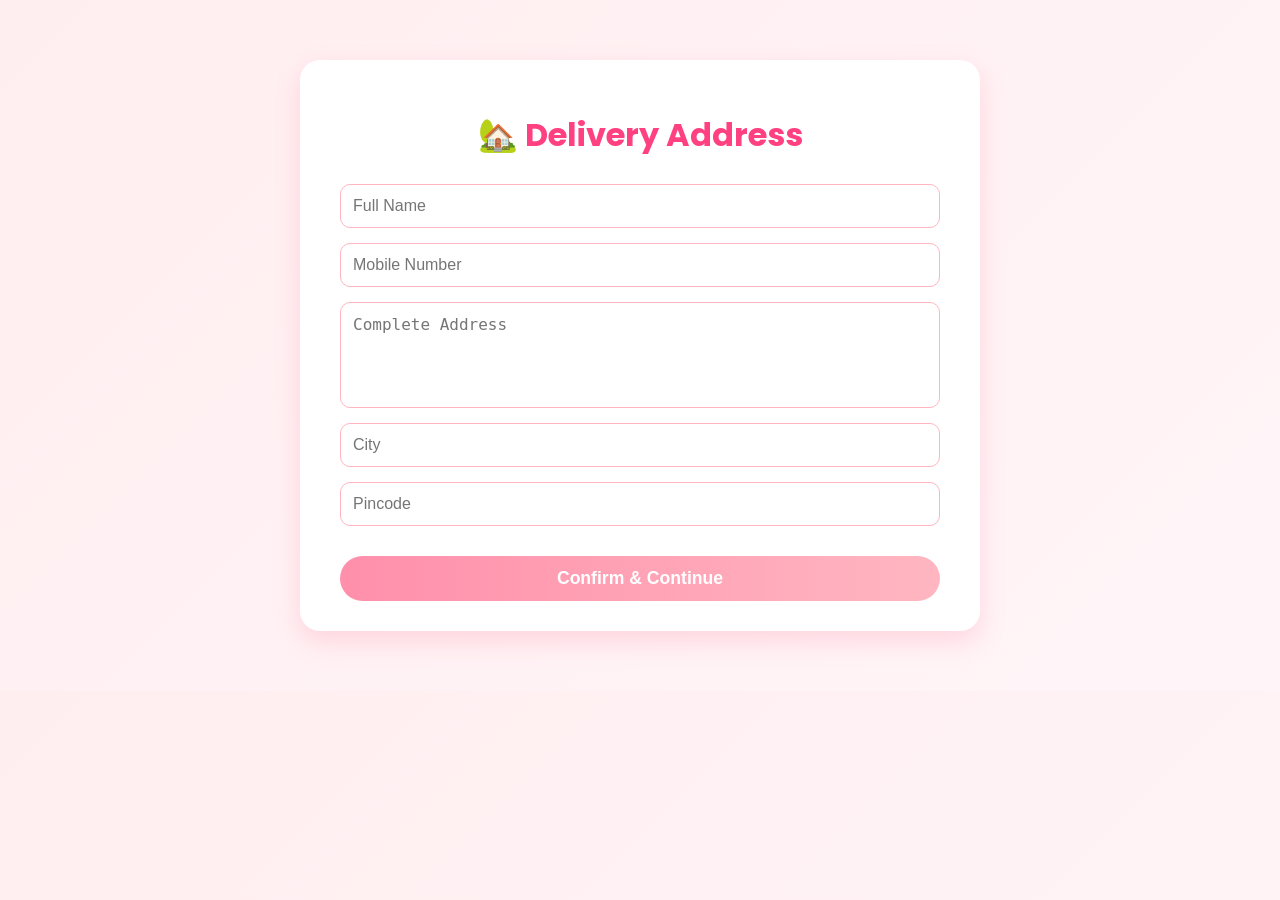
<file: address.html>
<!DOCTYPE html>
<html lang="en">
<head>
<meta charset="UTF-8">
<meta name="viewport" content="width=device-width, initial-scale=1.0">
<title>Delivery Address - Frosty Delights</title>
<link href="https://fonts.googleapis.com/css2?family=Poppins:wght@400;600&display=swap" rel="stylesheet">
<style>
  body {
    font-family: 'Poppins', sans-serif;
    background: linear-gradient(135deg, #ffeef0, #fff5f8);
    margin: 0;
    padding: 0;
  }

  .container {
    max-width: 600px;
    background: #fff;
    margin: 60px auto;
    padding: 30px 40px;
    border-radius: 20px;
    box-shadow: 0 10px 25px rgba(255, 128, 160, 0.25);
  }

  h1 {
    text-align: center;
    color: #ff4081;
    margin-bottom: 25px;
  }

  form {
    display: flex;
    flex-direction: column;
    gap: 15px;
  }

  input, textarea {
    padding: 12px;
    border-radius: 10px;
    border: 1px solid #ffb6c1;
    outline: none;
    font-size: 1rem;
  }

  input:focus, textarea:focus {
    border-color: #ff4081;
    box-shadow: 0 0 6px rgba(255, 64, 129, 0.3);
  }

  textarea {
    resize: none;
    height: 80px;
  }

  .btn {
    margin-top: 15px;
    background: linear-gradient(90deg, #ff8fab, #ffb6c1);
    border: none;
    padding: 12px;
    color: white;
    font-weight: 600;
    border-radius: 25px;
    font-size: 1.1rem;
    cursor: pointer;
    transition: 0.3s;
  }

  .btn:hover {
    background: linear-gradient(90deg, #ffb6c1, #ff8fab);
  }
</style>
</head>
<body>

<div class="container">
  <h1>🏡 Delivery Address</h1>
  <form id="addressForm">
    <input type="text" id="name" placeholder="Full Name" required>
    <input type="text" id="phone" placeholder="Mobile Number" required>
    <textarea id="address" placeholder="Complete Address" required></textarea>
    <input type="text" id="city" placeholder="City" required>
    <input type="text" id="pincode" placeholder="Pincode" required>
    <button type="submit" class="btn">Confirm & Continue</button>
  </form>
</div>

<script>
  document.getElementById("addressForm").addEventListener("submit", function(e) {
    e.preventDefault();

    const addressData = {
      name: document.getElementById("name").value,
      phone: document.getElementById("phone").value,
      address: document.getElementById("address").value,
      city: document.getElementById("city").value,
      pincode: document.getElementById("pincode").value
    };

    localStorage.setItem("address", JSON.stringify(addressData));

    alert("Address saved successfully!");
    window.location.href = "order-confirm.html";
  });
</script>

</body>
</html>
</file>
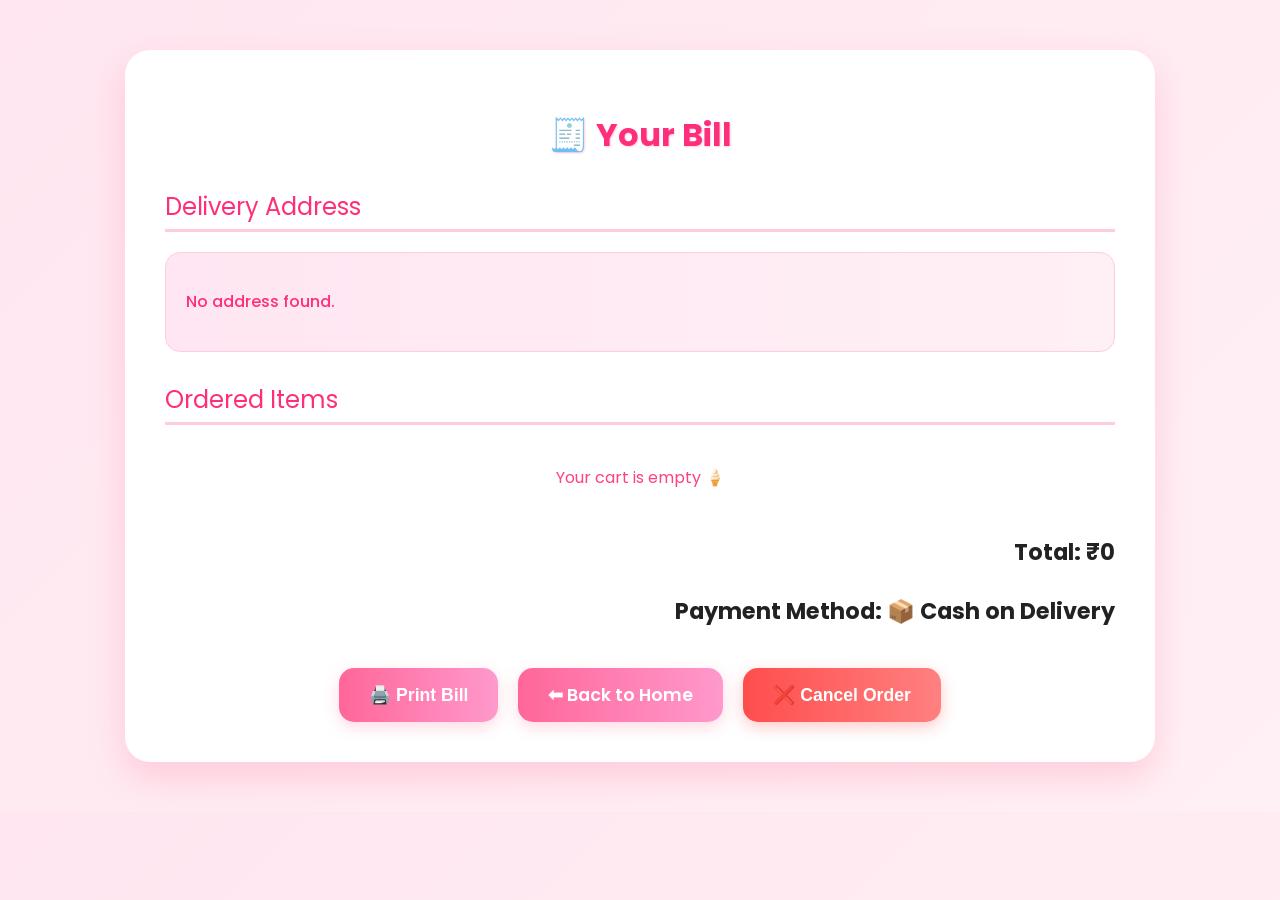
<file: bill.html>
<!DOCTYPE html>
<html lang="en">
<head>
<meta charset="UTF-8">
<meta name="viewport" content="width=device-width, initial-scale=1.0">
<title>Bill - Frosty Delights</title>
<link href="https://fonts.googleapis.com/css2?family=Poppins:wght@400;600&display=swap" rel="stylesheet">
<style>
  body {
    font-family: 'Poppins', sans-serif;
    background: linear-gradient(135deg,#ffe6f0,#fff0f5);
    margin: 0;
    padding: 0;
    color: #333;
  }

  .bill-container {
    max-width: 950px;
    margin: 50px auto;
    background: #fff;
    padding: 40px;
    border-radius: 25px;
    box-shadow: 0 15px 35px rgba(255,128,160,0.3);
    transition: 0.3s;
  }

  .bill-container:hover {
    box-shadow: 0 20px 40px rgba(255,128,160,0.4);
  }

  h1 {
    text-align: center;
    color: #ff2e7a;
    font-size: 2rem;
    margin-bottom: 30px;
    text-shadow: 1px 1px 2px #ffd1e3;
  }

  .section-title {
    font-size: 1.5rem;
    color: #ff2e7a;
    border-bottom: 3px solid #ffccd9;
    padding-bottom: 5px;
    margin-bottom: 20px;
  }

  .address-box {
    background: linear-gradient(90deg,#ffe6f2,#fff0f5);
    padding: 20px;
    border-radius: 15px;
    border: 1px solid #ffcce0;
    margin-bottom: 30px;
    line-height: 1.6;
    font-weight: 500;
    color: #ff2e7a;
  }

  .bill-item {
    display: flex;
    justify-content: space-between;
    align-items: center;
    background: #fff0f5;
    border-radius: 15px;
    padding: 15px 20px;
    margin-bottom: 15px;
    box-shadow: 0 5px 15px rgba(255,128,160,0.2);
    transition: 0.3s;
  }

  .bill-item:hover {
    transform: translateY(-3px);
    box-shadow: 0 8px 20px rgba(255,128,160,0.3);
  }

  .bill-item img {
    width: 90px;
    height: 90px;
    border-radius: 15px;
    object-fit: cover;
    border: 2px solid #ff99b3;
  }

  .item-details {
    flex: 1;
    margin-left: 20px;
  }

  .item-details h3 {
    margin: 0;
    color: #ff2e7a;
    font-size: 1.2rem;
  }

  .item-details p {
    margin: 5px 0;
    font-size: 0.95rem;
    color: #555;
  }

  .item-total {
    font-weight: 600;
    font-size: 1.1rem;
    color: #ff2e7a;
  }

  .total, .payment-method {
    text-align: right;
    font-size: 1.4rem;
    color: #222;
    margin-top: 25px;
    font-weight: 700;
  }

  .button-group {
    display: flex;
    justify-content: center;
    gap: 20px;
    margin-top: 40px;
    flex-wrap: wrap;
  }

  .action-btn {
    padding: 14px 30px;
    border-radius: 15px;
    font-weight: 600;
    font-size: 1.1rem;
    border: none;
    cursor: pointer;
    background: linear-gradient(90deg,#ff6699,#ff99cc);
    color: white;
    text-decoration: none;
    transition: 0.4s;
    box-shadow: 0 5px 15px rgba(255,128,160,0.3);
  }

  .action-btn:hover {
    background: linear-gradient(90deg,#ff99cc,#ff6699);
    transform: translateY(-2px);
    box-shadow: 0 8px 20px rgba(255,128,160,0.4);
  }

  .cancel-btn {
    padding: 14px 30px;
    border-radius: 15px;
    font-weight: 600;
    font-size: 1.1rem;
    border: none;
    cursor: pointer;
    background: linear-gradient(90deg,#ff4d4d,#ff8080);
    color: white;
    transition: 0.4s;
    box-shadow: 0 5px 15px rgba(255,77,77,0.3);
  }

  .cancel-btn:hover {
    background: linear-gradient(90deg,#ff8080,#ff4d4d);
    transform: translateY(-2px);
    box-shadow: 0 8px 20px rgba(255,77,77,0.4);
  }

  /* Print view: hide buttons */
  @media print {
    .button-group {
      display: none;
    }
    body {
      background: #fff;
    }
    .bill-container {
      box-shadow: none;
      border-radius: 0;
      margin: 0;
      padding: 20px;
    }
  }
</style>
</head>
<body>

<div class="bill-container">
  <h1>🧾 Your Bill</h1>

  <!-- Delivery Address -->
  <div class="section-title">Delivery Address</div>
  <div class="address-box" id="addressBox">Loading address...</div>

  <!-- Ordered Items -->
  <div class="section-title">Ordered Items</div>
  <div id="billItems"></div>

  <!-- Total & Payment -->
  <div class="total" id="billTotal"></div>
  <div class="payment-method" id="paymentMethod"></div>

  <!-- Buttons -->
  <div class="button-group">
    <button class="action-btn" onclick="window.print()">🖨️ Print Bill</button>
    <a href="index.html" class="action-btn">⬅ Back to Home</a>
    <button class="cancel-btn" onclick="cancelOrder()">❌ Cancel Order</button>
  </div>
</div>

<script>
  const billContainer = document.getElementById("billItems");
  const totalDisplay = document.getElementById("billTotal");
  const paymentDisplay = document.getElementById("paymentMethod");
  const addressBox = document.getElementById("addressBox");

  const cart = JSON.parse(localStorage.getItem("cart")) || [];
  const paymentMethod = localStorage.getItem("paymentMethod") || "Not selected";
  const addressData = JSON.parse(localStorage.getItem("address"));

  // Display Address
  if(addressData) {
    addressBox.innerHTML = `
      <strong>${addressData.name}</strong><br>
      📞 ${addressData.phone}<br>
      🏡 ${addressData.address}, ${addressData.city} - ${addressData.pincode}
    `;
  } else {
    addressBox.innerHTML = "<p>No address found.</p>";
  }

  // Display Cart Items
  let total = 0;
  if(cart.length === 0) {
    billContainer.innerHTML = "<p style='text-align:center; padding:20px; color:#ff4081;'>Your cart is empty 🍦</p>";
  } else {
    cart.forEach(item => {
      const quantity = item.quantity || 1;
      const itemTotal = item.price * quantity;
      total += itemTotal;

      const div = document.createElement("div");
      div.className = "bill-item";
      div.innerHTML = `
        <img src="${item.image}" alt="${item.name}">
        <div class="item-details">
          <h3>${item.name}</h3>
          <p>₹${item.price} × ${quantity}</p>
        </div>
        <div class="item-total">₹${itemTotal}</div>
      `;
      billContainer.appendChild(div);
    });
  }

  totalDisplay.textContent = "Total: ₹" + total;
  paymentDisplay.textContent = "Payment Method: " + (paymentMethod === "Online" ? "💳 Online Payment" : "📦 Cash on Delivery");

  // Cancel Order: immediately redirect to home
  function cancelOrder() {
    localStorage.removeItem("cart");
    localStorage.removeItem("paymentMethod");
    window.location.href = "index.html";
  }
</script>

</body>
</html>
</file>
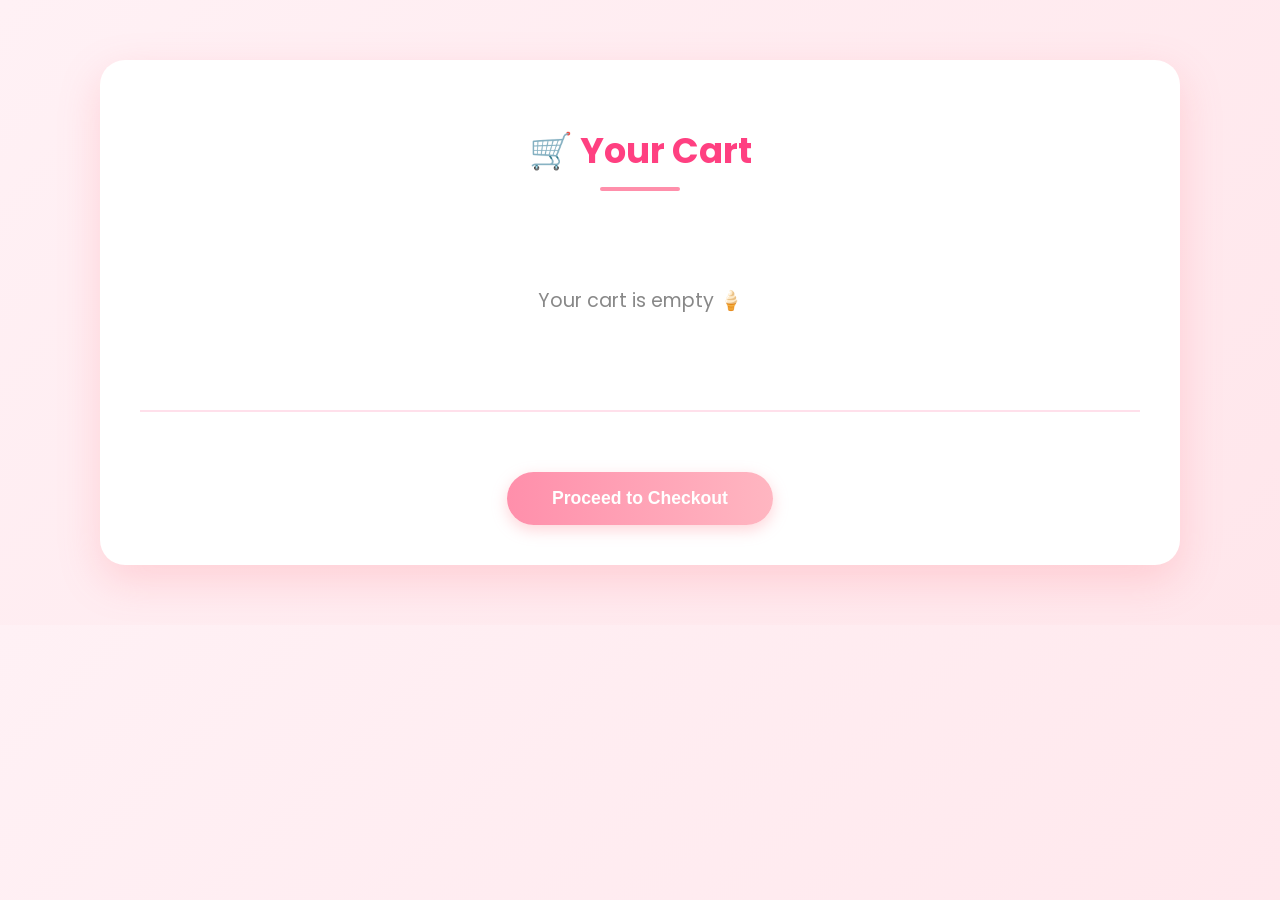
<file: cart.html>
<!DOCTYPE html>
<html lang="en">
<head>
<meta charset="UTF-8">
<meta name="viewport" content="width=device-width, initial-scale=1.0">
<title>Your Cart - Frosty Delights</title>
<link href="https://fonts.googleapis.com/css2?family=Poppins:wght@400;600&display=swap" rel="stylesheet">
<style>
  /* 🌈 General Page Styling */
  body {
    font-family: 'Poppins', sans-serif;
    background: linear-gradient(135deg, #fff1f5, #ffe6eb);
    margin: 0;
    padding: 0;
    color: #333;
  }

  .cart-container {
    max-width: 1000px;
    margin: 60px auto;
    background: #fff;
    border-radius: 25px;
    box-shadow: 0 15px 40px rgba(255, 122, 137, 0.25);
    padding: 40px;
    animation: fadeIn 1s ease;
  }

  h1 {
    text-align: center;
    color: #ff4081;
    margin-bottom: 35px;
    font-size: 2.2rem;
    position: relative;
  }

  h1::after {
    content: '';
    display: block;
    width: 80px;
    height: 4px;
    background: #ff8fab;
    margin: 10px auto 0;
    border-radius: 2px;
  }

  /* 🧁 Cart Items */
  .cart-item {
    display: flex;
    align-items: center;
    justify-content: space-between;
    border-bottom: 1px dashed #f1c6d1;
    padding: 20px 0;
    gap: 20px;
    flex-wrap: wrap;
    transition: transform 0.3s ease;
  }

  .cart-item:hover {
    transform: translateY(-3px);
  }

  .cart-item img {
    width: 90px;
    height: 90px;
    border-radius: 15px;
    object-fit: cover;
    box-shadow: 0 4px 10px rgba(255, 150, 160, 0.3);
  }

  .cart-details {
    flex: 1;
    min-width: 220px;
  }

  .cart-details h3 {
    margin: 0;
    color: #ff5c93;
    font-size: 1.3rem;
  }

  .cart-details p {
    margin: 6px 0;
    color: #666;
    font-size: 1rem;
  }

  /* 🧮 Quantity Controls */
  .quantity {
    display: flex;
    align-items: center;
    gap: 10px;
    margin-top: 8px;
  }

  .quantity button {
    border: none;
    background: #ff8fab;
    color: white;
    padding: 6px 12px;
    border-radius: 8px;
    cursor: pointer;
    font-weight: bold;
    transition: all 0.3s ease;
  }

  .quantity button:hover {
    background: #ff6388;
    transform: scale(1.1);
  }

  .quantity span {
    min-width: 25px;
    text-align: center;
    font-weight: 600;
    font-size: 1rem;
    color: #444;
  }

  /* 💰 Product Total Price */
  .item-total {
    font-size: 1.1rem;
    color: #222;
    font-weight: 600;
  }

  /* 🗑 Remove Button */
  .btn-remove {
    background: #ffe0e6;
    border: none;
    color: #ff4e78;
    padding: 10px 18px;
    border-radius: 12px;
    cursor: pointer;
    font-weight: 600;
    transition: 0.3s;
  }

  .btn-remove:hover {
    background: #ff8fab;
    color: white;
  }

  /* 💖 Total Summary */
  .total {
    text-align: right;
    font-size: 1.4rem;
    color: #222;
    margin-top: 35px;
    font-weight: 700;
    border-top: 2px solid #ffe0eb;
    padding-top: 20px;
  }

  /* 🛍 Checkout Button */
  .btn-checkout {
    display: block;
    margin: 40px auto 0;
    background: linear-gradient(90deg, #ff8fab, #ffb6c1);
    color: white;
    border: none;
    padding: 16px 45px;
    border-radius: 30px;
    font-size: 1.1rem;
    cursor: pointer;
    font-weight: 600;
    transition: 0.3s ease;
    box-shadow: 0 5px 15px rgba(255, 150, 160, 0.4);
  }

  .btn-checkout:hover {
    background: linear-gradient(90deg, #ffb6c1, #ff8fab);
    transform: translateY(-3px);
  }

  /* 🍦 Empty Cart */
  .empty {
    text-align: center;
    padding: 60px;
    font-size: 1.2rem;
    color: #888;
  }

  @keyframes fadeIn {
    from { opacity: 0; transform: translateY(20px); }
    to { opacity: 1; transform: translateY(0); }
  }

  /* 📱 Responsive */
  @media (max-width: 700px) {
    .cart-item {
      flex-direction: column;
      text-align: center;
    }
    .cart-details {
      margin-bottom: 10px;
    }
    .item-total {
      margin-top: 10px;
    }
  }
</style>
</head>
<body>

<div class="cart-container">
  <h1>🛒 Your Cart</h1>
  <div id="cartItems"></div>
  <div class="total" id="cartTotal"></div>
  <button class="btn-checkout" onclick="checkout()">Proceed to Checkout</button>
</div>

<script>
  const cartContainer = document.getElementById("cartItems");
  const totalDisplay = document.getElementById("cartTotal");
  let cart = JSON.parse(localStorage.getItem("cart")) || [];

  // ✅ Render Cart
  function renderCart() {
    cartContainer.innerHTML = "";
    let total = 0;

    if (cart.length === 0) {
      cartContainer.innerHTML = "<p class='empty'>Your cart is empty 🍦</p>";
      totalDisplay.textContent = "";
      return;
    }

    cart.forEach((item, index) => {
      const quantity = item.quantity || 1;
      const itemTotal = item.price * quantity;
      total += itemTotal;

      const itemDiv = document.createElement("div");
      itemDiv.className = "cart-item";
      itemDiv.innerHTML = `
        <img src="${item.image}" alt="${item.name}">
        <div class="cart-details">
          <h3>${item.name}</h3>
          <p>Price: ₹${item.price}</p>
          <div class="quantity">
            <button onclick="changeQuantity(${index}, -1)">−</button>
            <span>${quantity}</span>
            <button onclick="changeQuantity(${index}, 1)">+</button>
          </div>
        </div>
        <div class="item-total">₹${itemTotal}</div>
        <button class="btn-remove" onclick="removeItem(${index})">Remove</button>
      `;
      cartContainer.appendChild(itemDiv);
    });

    totalDisplay.textContent = "Total: ₹" + total;
  }

  // ✅ Update Quantity & Price
  function changeQuantity(index, delta) {
    const item = cart[index];
    item.quantity = (item.quantity || 1) + delta;
    if (item.quantity < 1) item.quantity = 1;
    localStorage.setItem("cart", JSON.stringify(cart));
    renderCart();
  }

  // ✅ Remove Item
  function removeItem(index) {
    cart.splice(index, 1);
    localStorage.setItem("cart", JSON.stringify(cart));
    renderCart();
  }

  // ✅ Checkout
  function checkout() {
    if (cart.length === 0) {
      alert("Your cart is empty!");
      return;
    }
    alert("Proceeding to checkout...");
    window.location.href = "address.html";
  }

  renderCart();
</script>

</body>
</html>
</file>
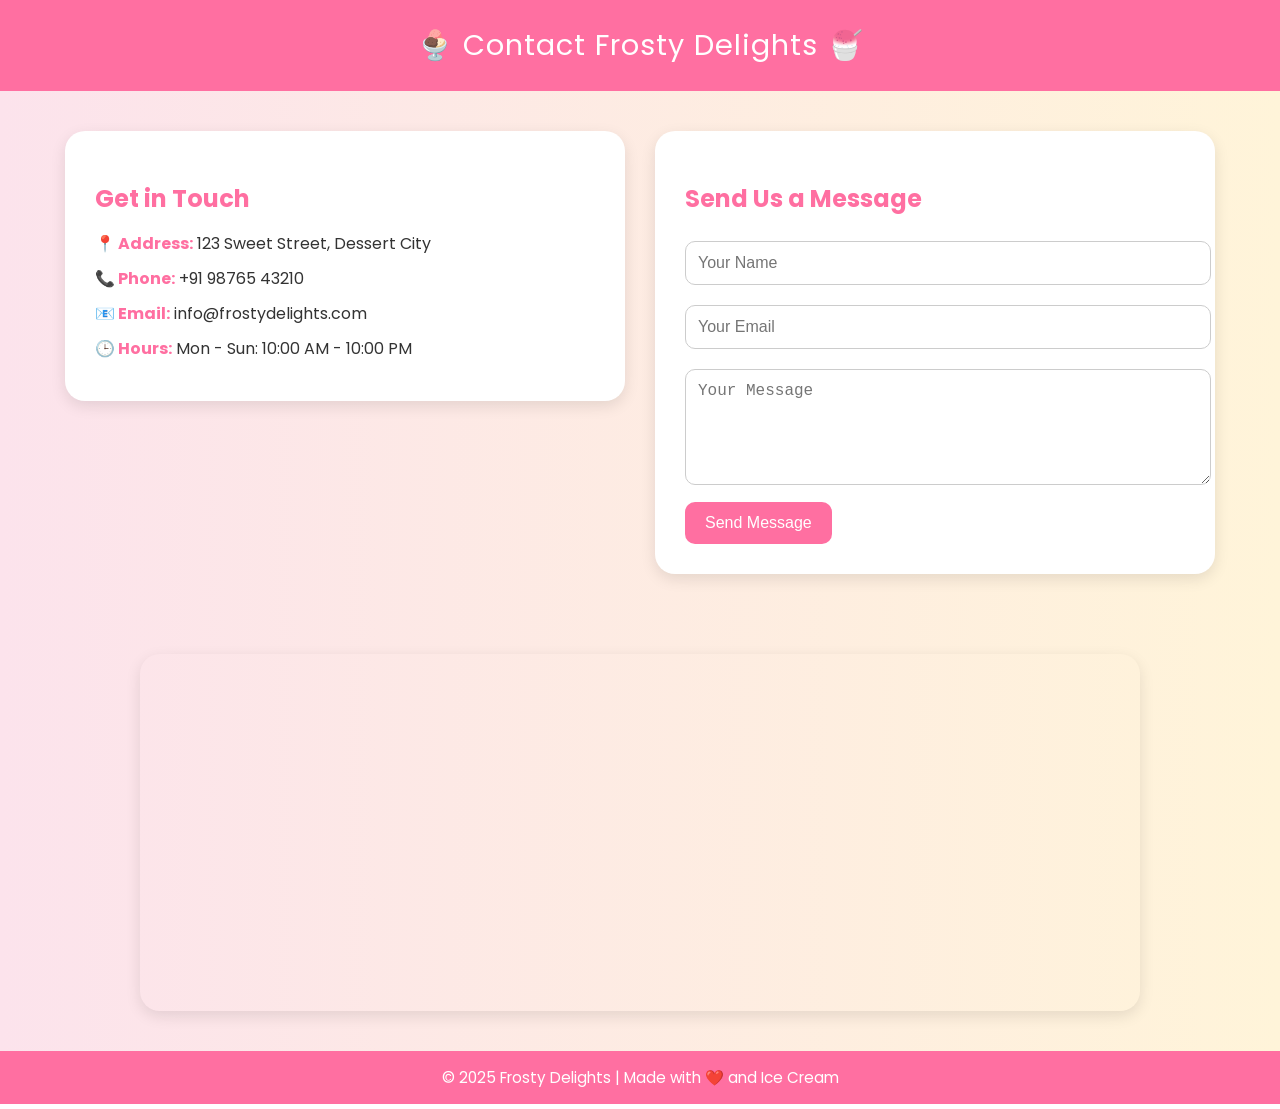
<file: contact.html>
<!DOCTYPE html>
<html lang="en">
<head>
  <meta charset="UTF-8" />
  <meta name="viewport" content="width=device-width, initial-scale=1.0" />
  <title>Contact Us - Frosty Delights</title>
  <link href="https://fonts.googleapis.com/css2?family=Poppins:wght@400;600&display=swap" rel="stylesheet">
  <style>
    body {
      font-family: 'Poppins', sans-serif;
      background: linear-gradient(to right, #fce3ec, #fff4d9);
      margin: 0;
      padding: 0;
      color: #333;
    }

    header {
      background-color: #ff6fa1;
      color: white;
      text-align: center;
      padding: 1.5rem 0;
      font-size: 1.8rem;
      letter-spacing: 1px;
    }

    .contact-container {
      display: flex;
      flex-wrap: wrap;
      justify-content: center;
      align-items: flex-start;
      padding: 40px 20px;
      gap: 30px;
    }

    .contact-info, .contact-form {
      background: white;
      border-radius: 20px;
      box-shadow: 0 5px 15px rgba(0,0,0,0.1);
      padding: 30px;
      width: 100%;
      max-width: 500px;
    }

    .contact-info h2, .contact-form h2 {
      color: #ff6fa1;
      margin-bottom: 15px;
    }

    .info-item {
      margin: 10px 0;
    }

    .info-item strong {
      color: #ff6fa1;
    }

    .contact-form input, .contact-form textarea {
      width: 100%;
      padding: 12px;
      margin: 10px 0;
      border-radius: 10px;
      border: 1px solid #ccc;
      font-size: 1rem;
      outline: none;
      transition: border 0.3s;
    }

    .contact-form input:focus, .contact-form textarea:focus {
      border-color: #ff6fa1;
    }

    .contact-form button {
      background-color: #ff6fa1;
      border: none;
      color: white;
      padding: 12px 20px;
      font-size: 1rem;
      border-radius: 10px;
      cursor: pointer;
      transition: background 0.3s;
    }

    .contact-form button:hover {
      background-color: #ff4e87;
    }

    .map-container {
      width: 100%;
      margin: 40px auto;
      max-width: 1000px;
      border-radius: 20px;
      overflow: hidden;
      box-shadow: 0 5px 15px rgba(0,0,0,0.1);
    }

    iframe {
      width: 100%;
      height: 350px;
      border: 0;
    }

    footer {
      text-align: center;
      padding: 15px;
      background-color: #ff6fa1;
      color: white;
      margin-top: 30px;
      font-size: 0.95rem;
    }

    @media (max-width: 768px) {
      .contact-container {
        flex-direction: column;
        align-items: center;
      }
    }
  </style>
</head>
<body>

  <header>
    🍨 Contact Frosty Delights 🍧
  </header>

  <section class="contact-container">
    <div class="contact-info">
      <h2>Get in Touch</h2>
      <p class="info-item"><strong>📍 Address:</strong> 123 Sweet Street, Dessert City</p>
      <p class="info-item"><strong>📞 Phone:</strong> +91 98765 43210</p>
      <p class="info-item"><strong>📧 Email:</strong> info@frostydelights.com</p>
      <p class="info-item"><strong>🕒 Hours:</strong> Mon - Sun: 10:00 AM - 10:00 PM</p>
    </div>

    <div class="contact-form">
      <h2>Send Us a Message</h2>
      <form onsubmit="sendMessage(event)">
        <input type="text" id="name" placeholder="Your Name" required />
        <input type="email" id="email" placeholder="Your Email" required />
        <textarea id="message" rows="5" placeholder="Your Message" required></textarea>
        <button type="submit">Send Message</button>
      </form>
    </div>
  </section>

  <div class="map-container">
    <iframe
      src="https://www.google.com/maps/embed?pb=!1m18!1m12!1m3!1d3153.2918962031366!2d144.95605401531543!3d-37.817209979751834!2m3!1f0!2f0!3f0!3m2!1i1024!2i768!4f13.1!3m3!1m2!1s0x6ad65d43c2b1a7c3%3A0x2b2df71c229d8b69!2sIce%20Cream%20Shop!5e0!3m2!1sen!2sin!4v1615432057160!5m2!1sen!2sin"
      allowfullscreen=""
      loading="lazy"></iframe>
  </div>

  <footer>
    © 2025 Frosty Delights | Made with ❤️ and Ice Cream
  </footer>

  <script>
    function sendMessage(e) {
      e.preventDefault();
      alert("Thank you! Your message has been sent 🍦");
      e.target.reset();
    }
  </script>

</body>
</html>
</file>
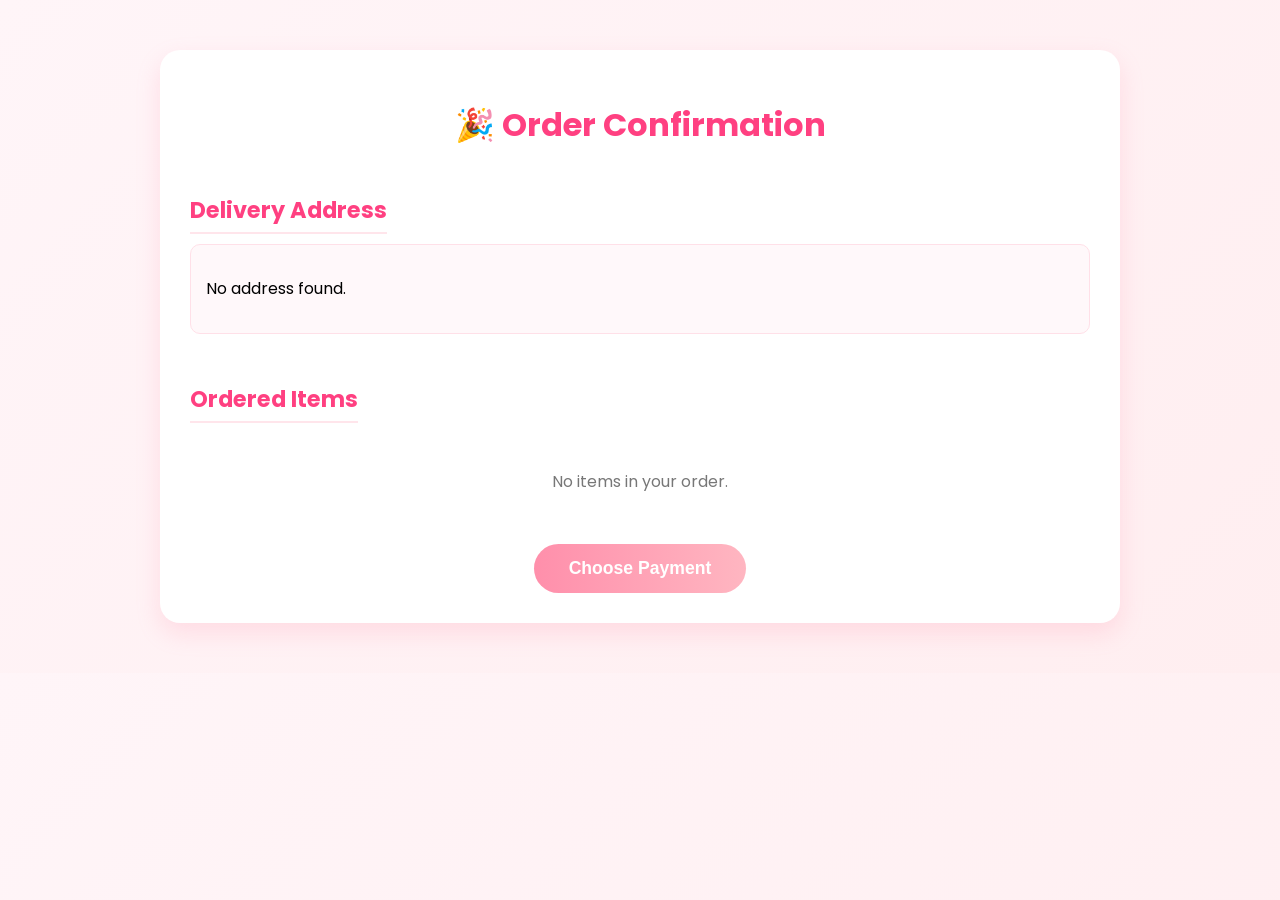
<file: order-confirm.html>
<!DOCTYPE html>
<html lang="en">
<head>
<meta charset="UTF-8">
<meta name="viewport" content="width=device-width, initial-scale=1.0">
<title>Order Confirmation - Frosty Delights</title>
<link href="https://fonts.googleapis.com/css2?family=Poppins:wght@400;600&display=swap" rel="stylesheet">
<style>
  body {
    font-family: 'Poppins', sans-serif;
    background: linear-gradient(135deg, #fff5f8, #ffeef0);
    margin: 0;
    padding: 0;
  }

  .container {
    max-width: 900px;
    margin: 50px auto;
    background: #fff;
    border-radius: 20px;
    box-shadow: 0 10px 25px rgba(255, 128, 160, 0.2);
    padding: 30px;
  }

  h1 {
    text-align: center;
    color: #ff4081;
    margin-bottom: 25px;
  }

  .section {
    margin-bottom: 30px;
  }

  .section h2 {
    color: #ff4081;
    font-size: 1.4rem;
    margin-bottom: 10px;
    border-bottom: 2px solid #ffe5eb;
    display: inline-block;
    padding-bottom: 5px;
  }

  .address-box {
    background: #fff8fa;
    padding: 15px;
    border-radius: 10px;
    border: 1px solid #ffe0e8;
    line-height: 1.6;
  }

  .cart-item {
    display: flex;
    align-items: center;
    justify-content: space-between;
    border-bottom: 1px solid #f3f3f3;
    padding: 10px 0;
  }

  .cart-item img {
    width: 70px;
    height: 70px;
    border-radius: 10px;
    object-fit: cover;
  }

  .details {
    flex: 1;
    margin-left: 15px;
  }

  .details h3 {
    margin: 0;
    color: #ff4081;
  }

  .details p {
    margin: 5px 0;
    color: #666;
  }

  .total {
    text-align: right;
    font-weight: 600;
    font-size: 1.2rem;
    color: #222;
    margin-top: 20px;
  }

  .btn {
    display: block;
    margin: 30px auto 0;
    background: linear-gradient(90deg, #ff8fab, #ffb6c1);
    color: white;
    border: none;
    padding: 14px 35px;
    border-radius: 25px;
    font-size: 1.1rem;
    cursor: pointer;
    font-weight: 600;
    transition: 0.3s;
  }

  .btn:hover {
    background: linear-gradient(90deg, #ffb6c1, #ff8fab);
  }

  .empty {
    text-align: center;
    color: #777;
    padding: 20px;
  }
</style>
</head>
<body>

<div class="container">
  <h1>🎉 Order Confirmation</h1>

  <div class="section">
    <h2>Delivery Address</h2>
    <div class="address-box" id="addressBox">Loading address...</div>
  </div>

  <div class="section">
    <h2>Ordered Items</h2>
    <div id="orderItems"></div>
    <div class="total" id="orderTotal"></div>
  </div>

 <button class="btn" onclick="window.location.href='payment.html'">Choose Payment</button>

</div>

<script>
  const addressData = JSON.parse(localStorage.getItem("address"));
  const cart = JSON.parse(localStorage.getItem("cart")) || [];

  const addressBox = document.getElementById("addressBox");
  const orderItems = document.getElementById("orderItems");
  const orderTotal = document.getElementById("orderTotal");

  // 🏠 Display saved address
  if (addressData) {
    addressBox.innerHTML = `
      <strong>${addressData.name}</strong><br>
      📞 ${addressData.phone}<br>
      🏡 ${addressData.address}, ${addressData.city} - ${addressData.pincode}
    `;
  } else {
    addressBox.innerHTML = "<p>No address found.</p>";
  }

  // 🛍️ Display cart items
  if (cart.length === 0) {
    orderItems.innerHTML = "<p class='empty'>No items in your order.</p>";
  } else {
    let total = 0;
    cart.forEach(item => {
      const itemTotal = item.price * (item.quantity || 1);
      total += itemTotal;
      const div = document.createElement("div");
      div.className = "cart-item";
      div.innerHTML = `
        <img src="${item.image}" alt="${item.name}">
        <div class="details">
          <h3>${item.name}</h3>
          <p>Price: ₹${item.price} × ${item.quantity || 1}</p>
        </div>
        <div>₹${itemTotal}</div>
      `;
      orderItems.appendChild(div);
    });

    orderTotal.textContent = "Total Amount: ₹" + total;
  }

  function showBill() {
    window.location.href = "bill.html";
  }
</script>

</body>
</html>
</file>
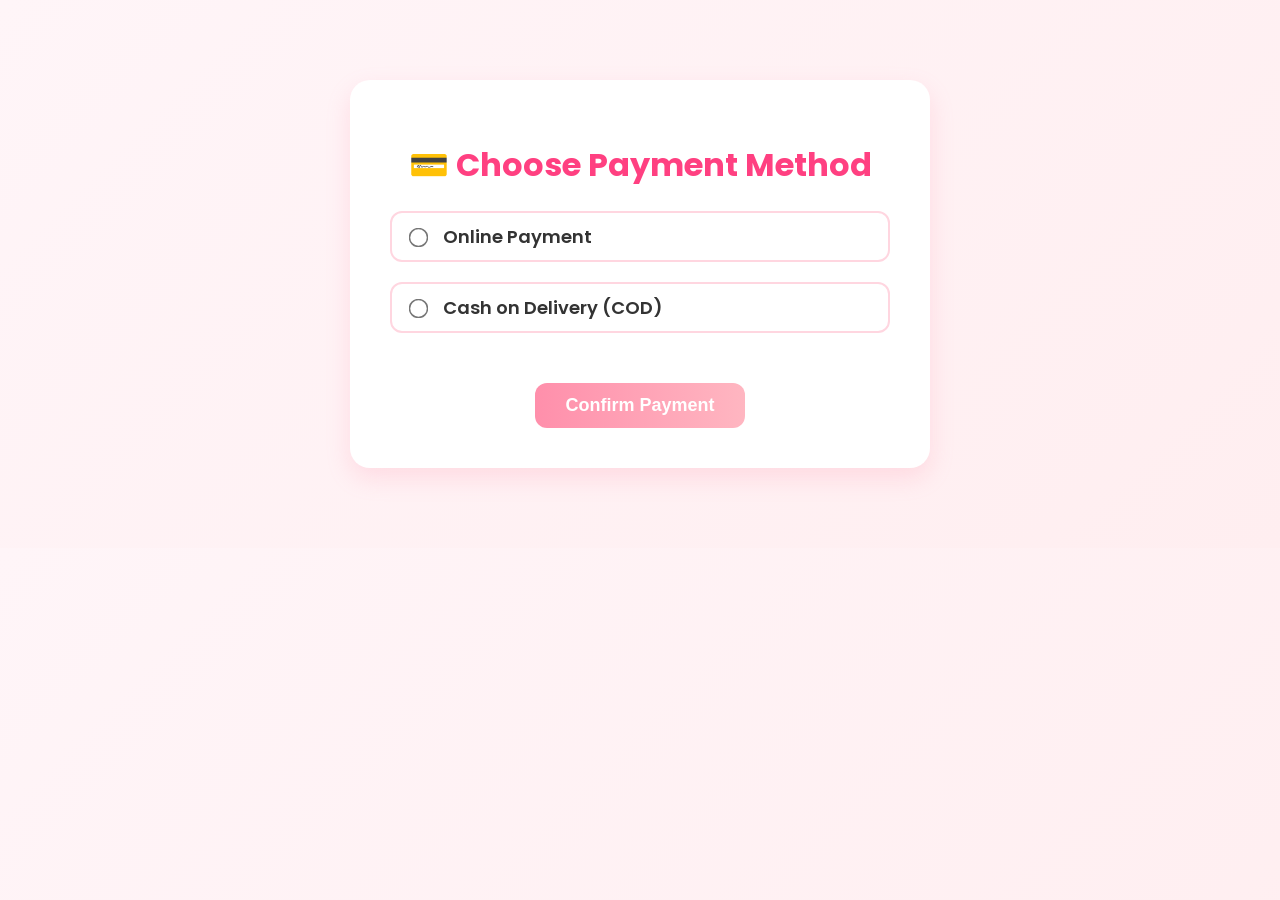
<file: payment.html>
<!DOCTYPE html>
<html lang="en">
<head>
<meta charset="UTF-8">
<meta name="viewport" content="width=device-width, initial-scale=1.0">
<title>Payment - Frosty Delights</title>
<link href="https://fonts.googleapis.com/css2?family=Poppins:wght@400;600&display=swap" rel="stylesheet">
<style>
  body {
    font-family: 'Poppins', sans-serif;
    background: linear-gradient(135deg,#fff5f8,#ffeef0);
    margin: 0;
    padding: 0;
    color: #333;
  }
  .payment-container {
    max-width: 500px;
    margin: 80px auto;
    background: #fff;
    padding: 40px;
    border-radius: 20px;
    box-shadow: 0 10px 25px rgba(255,128,160,0.2);
    text-align: center;
  }
  h1 {
    color: #ff4081;
  }
  .option {
    display: flex;
    align-items: center;
    gap: 15px;
    margin: 20px 0;
    padding: 10px 15px;
    border: 2px solid #ffd6e0;
    border-radius: 12px;
    cursor: pointer;
    transition: 0.3s;
  }
  .option:hover {
    border-color: #ff7b89;
    background: #fff0f5;
  }
  input[type="radio"] {
    transform: scale(1.5);
    cursor: pointer;
  }
  label {
    font-size: 18px;
    font-weight: 600;
    cursor: pointer;
  }
  .confirm-btn {
    margin-top: 30px;
    background: linear-gradient(90deg,#ff8fab,#ffb6c1);
    color: white;
    border: none;
    padding: 12px 30px;
    border-radius: 12px;
    cursor: pointer;
    font-size: 18px;
    font-weight: 600;
    transition: 0.3s;
  }
  .confirm-btn:hover {
    background: linear-gradient(90deg,#ffb6c1,#ff8fab);
  }
</style>
</head>
<body>

<div class="payment-container">
  <h1>💳 Choose Payment Method</h1>

  <div class="option">
    <input type="radio" id="online" name="payment" value="Online">
    <label for="online">Online Payment</label>
  </div>

  <div class="option">
    <input type="radio" id="cod" name="payment" value="Cash on Delivery">
    <label for="cod">Cash on Delivery (COD)</label>
  </div>

  <button class="confirm-btn" onclick="confirmPayment()">Confirm Payment</button>
</div>

<script>
function confirmPayment() {
  const payment = document.querySelector('input[name="payment"]:checked');
  if (!payment) {
    alert("⚠️ Please select a payment method!");
    return;
  }

  // Save payment method
  localStorage.setItem("paymentMethod", payment.value);

  // Confirmation popup
  if(confirm(`✅ You chose ${payment.value} as payment method. Click OK to view your bill.`)) {
    window.location.href = "bill.html";
  }
}
</script>

</body>
</html>
</file>
